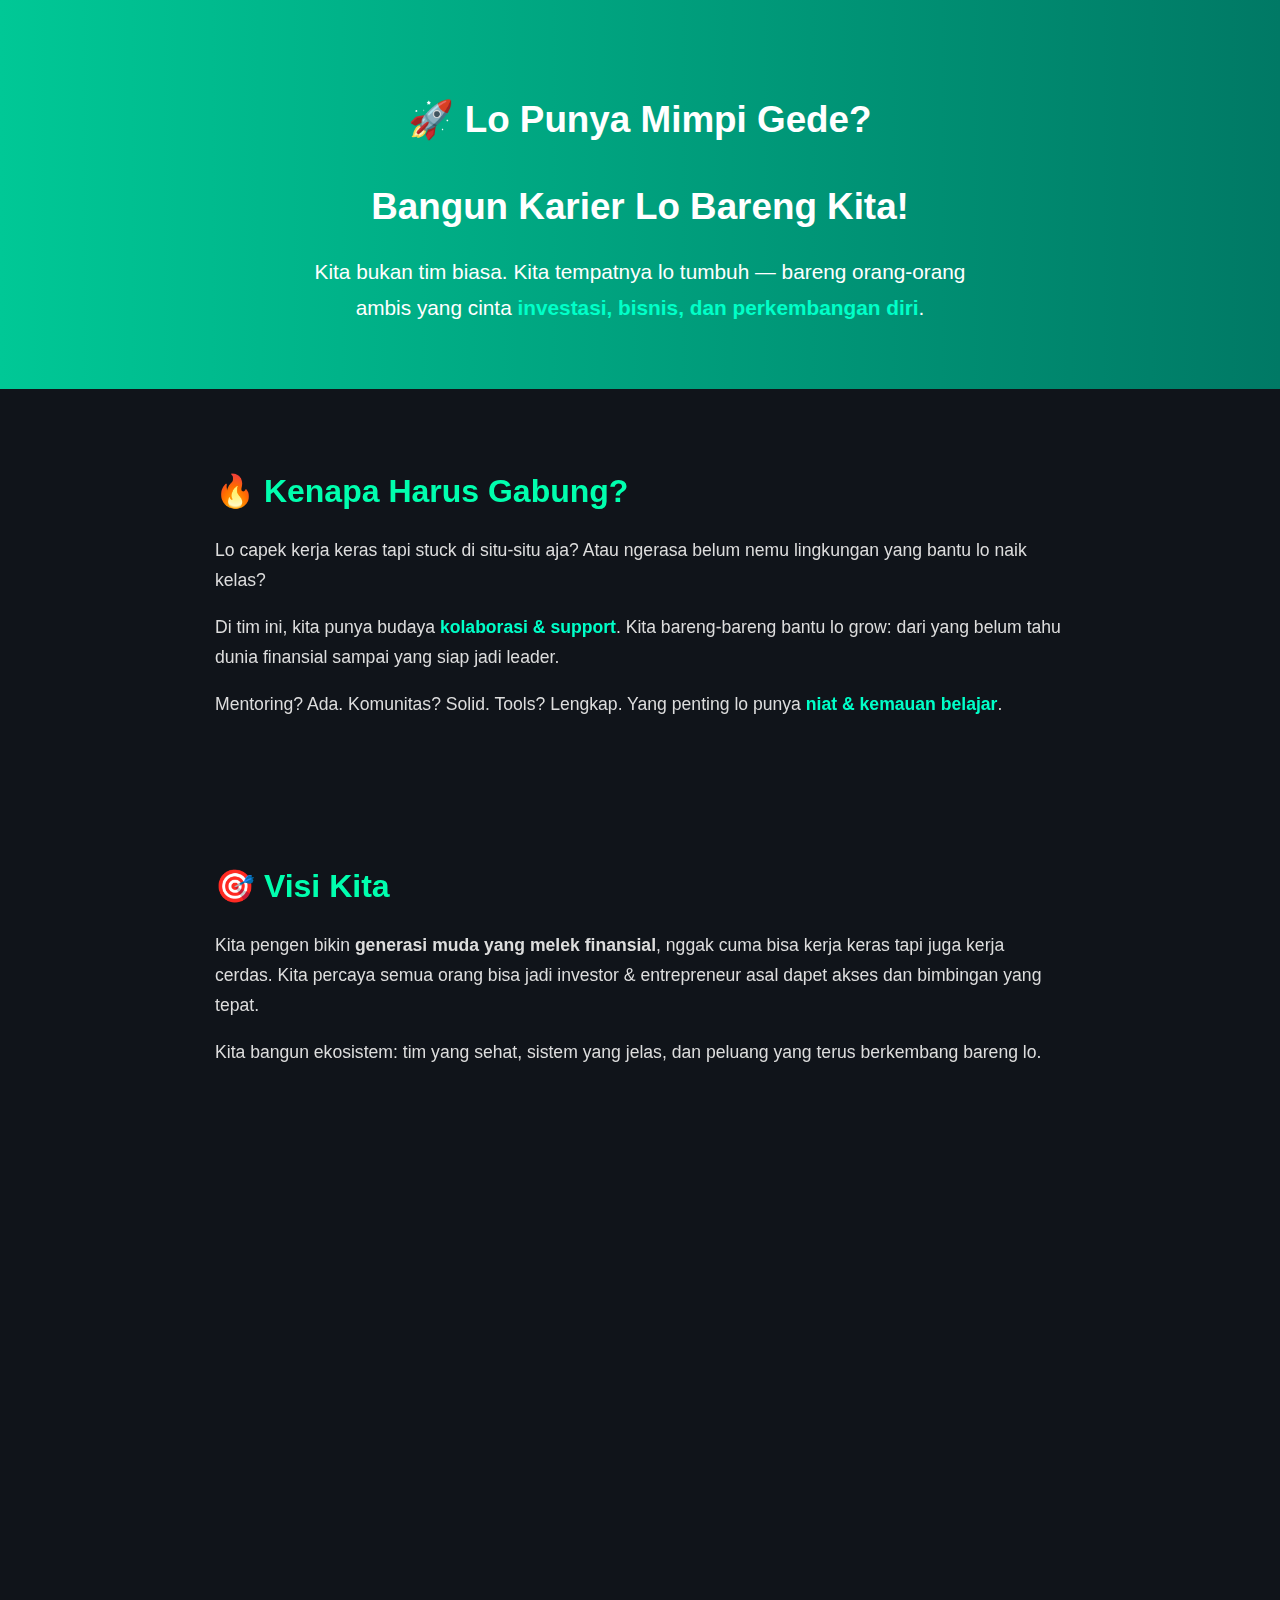
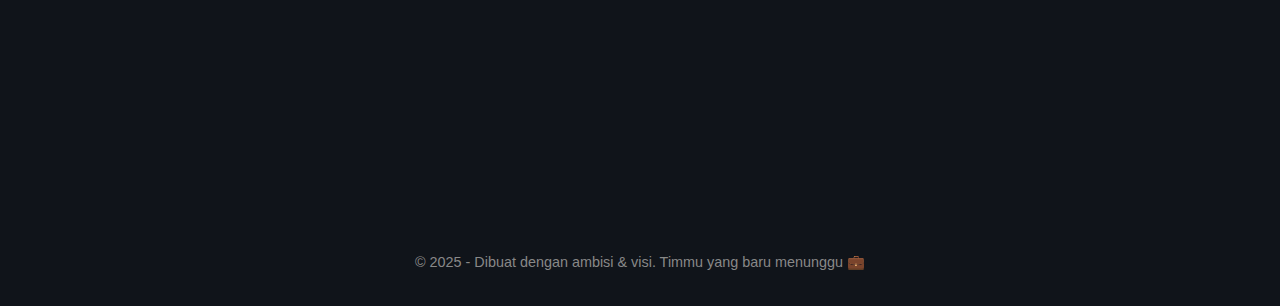
<file: index.html>
<!DOCTYPE html>
<html lang="id">
<head>
  <meta charset="UTF-8" />
  <meta name="viewport" content="width=device-width, initial-scale=1.0"/>
  <title>Gabung Tim Investasi & Bisnis 🚀</title>

  <!-- AOS Animation Library -->
  <link href="https://unpkg.com/aos@2.3.1/dist/aos.css" rel="stylesheet" />

  <style>
    body {
      font-family: 'Segoe UI', sans-serif;
      background-color: #10141a;
      color: #f0f0f0;
      margin: 0;
      padding: 0;
      line-height: 1.7;
    }

    .hero {
      background: linear-gradient(to right, #00c896, #007965);
      color: white;
      padding: 4rem 2rem;
      text-align: center;
    }

    .hero h1 {
      font-size: 2.3rem;
      margin-bottom: 1rem;
    }

    .hero p {
      font-size: 1.3rem;
      max-width: 700px;
      margin: 0 auto;
    }

    .section {
      padding: 3rem 2rem;
      max-width: 850px;
      margin: auto;
    }

    .section h2 {
      font-size: 2rem;
      color: #00ffae;
      margin-bottom: 1rem;
    }

    .section p {
      font-size: 1.1rem;
      color: #ddd;
      margin-bottom: 1rem;
    }

    .highlight {
      color: #00ffc8;
      font-weight: 600;
    }

    .cta {
      text-align: center;
      margin-top: 2rem;
    }

    .btn {
      background-color: #00c896;
      color: white;
      padding: 1rem 2rem;
      font-size: 1.1rem;
      font-weight: 600;
      border-radius: 12px;
      text-decoration: none;
      transition: background-color 0.3s ease;
    }

    .btn:hover {
      background-color: #009e76;
    }

    footer {
      text-align: center;
      padding: 2rem;
      font-size: 0.9rem;
      color: #888;
    }

    @media (max-width: 600px) {
      .hero h1 {
        font-size: 2rem;
      }
      .hero p, .section p {
        font-size: 1rem;
      }
      .section h2 {
        font-size: 1.5rem;
      }
    }
  </style>
</head>
<body>

  <section class="hero" data-aos="fade-up" data-aos-delay="0">
    <h1>🚀 Lo Punya Mimpi Gede?<h1>
    <h1>Bangun Karier Lo Bareng Kita!</h1>
    <p>Kita bukan tim biasa. Kita tempatnya lo tumbuh — bareng orang-orang ambis yang cinta <span class="highlight">investasi, bisnis, dan perkembangan diri</span>.</p>
  </section>

  <section class="section" data-aos="slide-right" data-aos-delay="200">
    <h2>🔥 Kenapa Harus Gabung?</h2>
    <p>Lo capek kerja keras tapi stuck di situ-situ aja? Atau ngerasa belum nemu lingkungan yang bantu lo naik kelas?</p>
    <p>Di tim ini, kita punya budaya <span class="highlight">kolaborasi & support</span>. Kita bareng-bareng bantu lo grow: dari yang belum tahu dunia finansial sampai yang siap jadi leader.</p>
    <p>Mentoring? Ada. Komunitas? Solid. Tools? Lengkap. Yang penting lo punya <span class="highlight">niat & kemauan belajar</span>.</p>
  </section>

  <section class="section" data-aos="slide-left" data-aos-delay="400">
    <h2>🎯 Visi Kita</h2>
    <p>Kita pengen bikin <strong>generasi muda yang melek finansial</strong>, nggak cuma bisa kerja keras tapi juga kerja cerdas. Kita percaya semua orang bisa jadi investor & entrepreneur asal dapet akses dan bimbingan yang tepat.</p>
    <p>Kita bangun ekosistem: tim yang sehat, sistem yang jelas, dan peluang yang terus berkembang bareng lo.</p>
  </section>

  <section class="section" data-aos="fade-up" data-aos-delay="600">
    <h2>💡 Apa yang Akan Lo Dapat?</h2>
    <ul style="color: #ccc; font-size: 1.05rem;">
      <li>✅ Akses ke pelatihan & mentoring langsung dari praktisi</li>
      <li>✅ Lingkungan yang dorong lo berkembang secara mindset & income</li>
      <li>✅ Sistem kerja fleksibel (bisa remote)</li>
      <li>✅ Potensi penghasilan bertahap berdasarkan performa</li>
      <li>✅ Komunitas ambis yang saling bantu, bukan saling saingan</li>
    </ul>
  </section>

  <section class="section cta" data-aos="zoom-in" data-aos-delay="800">
    <h2>⚡ Siap Take Action?</h2>
    <p>Kalo lo udah baca sampai sini, berarti lo serius. Klik tombol di bawah buat isi data singkat & kita akan kontak lo langsung lewat WhatsApp.</p>
    <a href="form.html" class="btn">Gua Mau Join 🔥</a>
  </section>

  <footer>
    © 2025 - Dibuat dengan ambisi & visi. Timmu yang baru menunggu 💼
  </footer>

  <!-- AOS Animation JS -->
  <script src="https://unpkg.com/aos@2.3.1/dist/aos.js"></script>
  <script>
    AOS.init({
      duration: 1600, // Lebih lambat
      easing: 'ease-out-back', // Smooth easing
      once: true,
      offset: 100
    });
  </script>
</body>
</html>
</file>
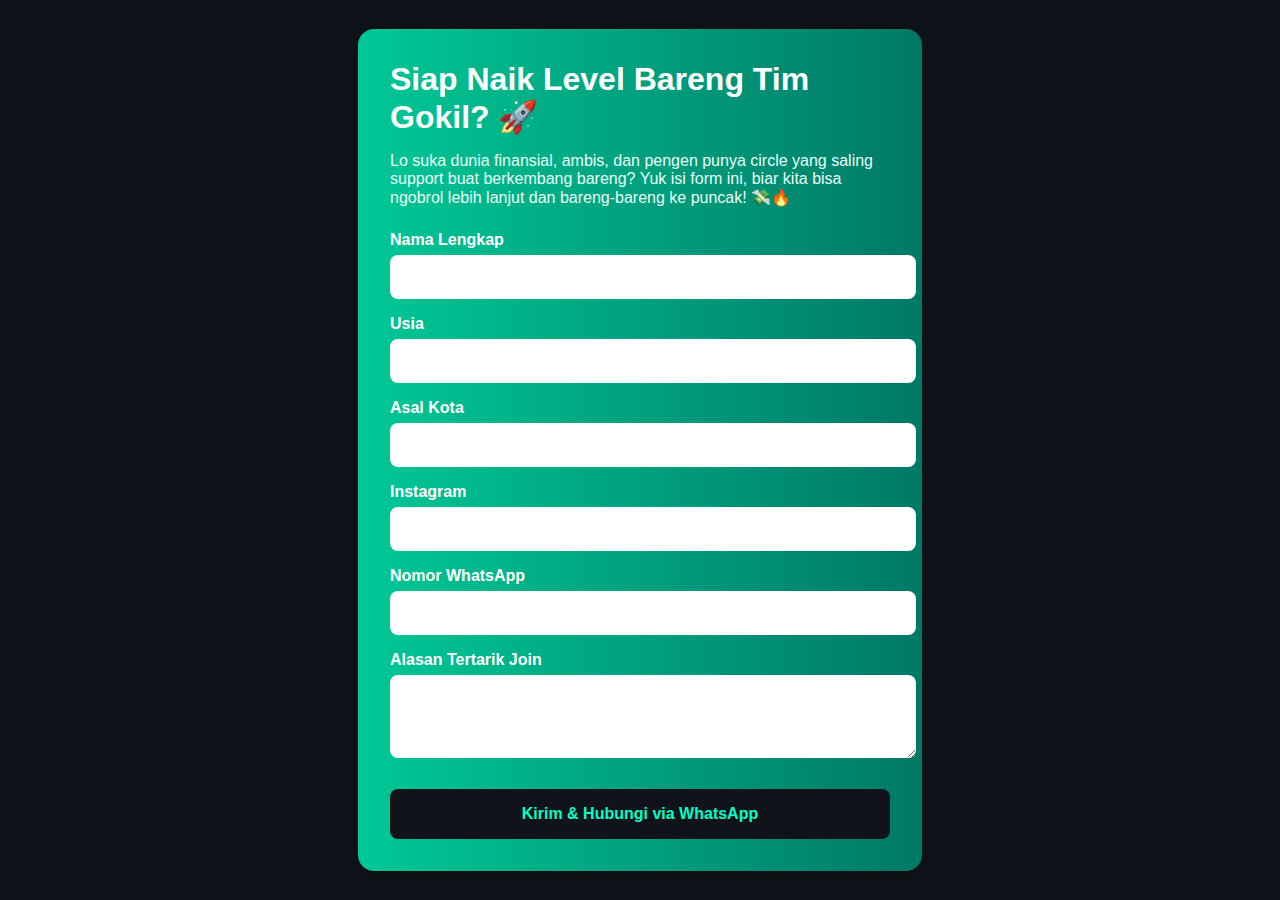
<file: form.html>
<!DOCTYPE html>
<html lang="id">
<head>
  <meta charset="UTF-8" />
  <meta name="viewport" content="width=device-width, initial-scale=1.0"/>
  <title>Form Gabung Tim 🚀</title>
  <style>
    body {
      margin: 0;
      padding: 0;
      background-color: #10141a;
      font-family: 'Segoe UI', sans-serif;
      color: white;
      display: flex;
      justify-content: center;
      align-items: center;
      min-height: 100vh;
      flex-direction: column;
    }

    .form-container {
      background: linear-gradient(to right, #00c896, #007965);
      padding: 2rem;
      border-radius: 16px;
      width: 90%;
      max-width: 500px;
      box-shadow: 0 4px 20px rgba(0, 0, 0, 0.4);
    }

    .form-container h1 {
      margin-top: 0;
      margin-bottom: 0.5rem;
      font-size: 2rem;
      color: #ffffff;
    }

    .form-container p {
      margin-bottom: 1.5rem;
      font-size: 1rem;
      color: #eafff9;
    }

    label {
      display: block;
      margin-top: 1rem;
      font-weight: bold;
      color: #fff;
    }

    input, textarea {
      width: 100%;
      padding: 0.8rem;
      margin-top: 0.4rem;
      border: none;
      border-radius: 8px;
      font-size: 1rem;
      outline: none;
    }

    textarea {
      resize: vertical;
    }

    .error {
      font-size: 0.85rem;
      color: #ffcccb;
      margin-top: 0.2rem;
      display: block;
    }

    button {
      background-color: #10141a;
      color: #00ffc8;
      font-weight: bold;
      border: none;
      border-radius: 8px;
      padding: 1rem;
      width: 100%;
      margin-top: 1.5rem;
      font-size: 1rem;
      cursor: pointer;
      transition: background 0.3s;
    }

    button:hover {
      background-color: #0d2d28;
    }

    .notif {
      background: #ffcc00;
      color: #10141a;
      padding: 0.8rem;
      border-radius: 8px;
      margin-bottom: 1rem;
      font-weight: bold;
      text-align: center;
    }

    @media (max-width: 500px) {
      .form-container {
        padding: 1.5rem;
      }
    }
  </style>
</head>
<body>

  <div class="form-container">
    <h1>Siap Naik Level Bareng Tim Gokil? 🚀</h1>
<p>
Lo suka dunia finansial, ambis, dan pengen punya circle yang saling support buat berkembang bareng?
Yuk isi form ini, biar kita bisa ngobrol lebih lanjut dan bareng-bareng ke puncak! 💸🔥
</p>

    <form id="rekrutForm">
      <div id="notif" class="notif" style="display:none;">Harap isi semua data dengan benar.</div>

      <label for="nama">Nama Lengkap</label>
      <input type="text" id="nama" required />
      <span class="error" id="error-nama"></span>

      <label for="usia">Usia</label>
      <input type="number" id="usia" required />
      <span class="error" id="error-usia"></span>

      <label for="kota">Asal Kota</label>
      <input type="text" id="kota" required />
      <span class="error" id="error-kota"></span>

      <label for="instagram">Instagram</label>
      <input type="text" id="instagram" required />
      <span class="error" id="error-instagram"></span>

      <label for="whatsapp">Nomor WhatsApp</label>
      <input type="number" id="whatsapp" required />
      <span class="error" id="error-whatsapp"></span>

      <label for="motivasi">Alasan Tertarik Join</label>
      <textarea id="motivasi" rows="3" required></textarea>
      <span class="error" id="error-motivasi"></span>

      <button type="submit">Kirim & Hubungi via WhatsApp</button>
    </form>
  </div>

  <script src="script.js"></script>
</body>
</html>
</file>
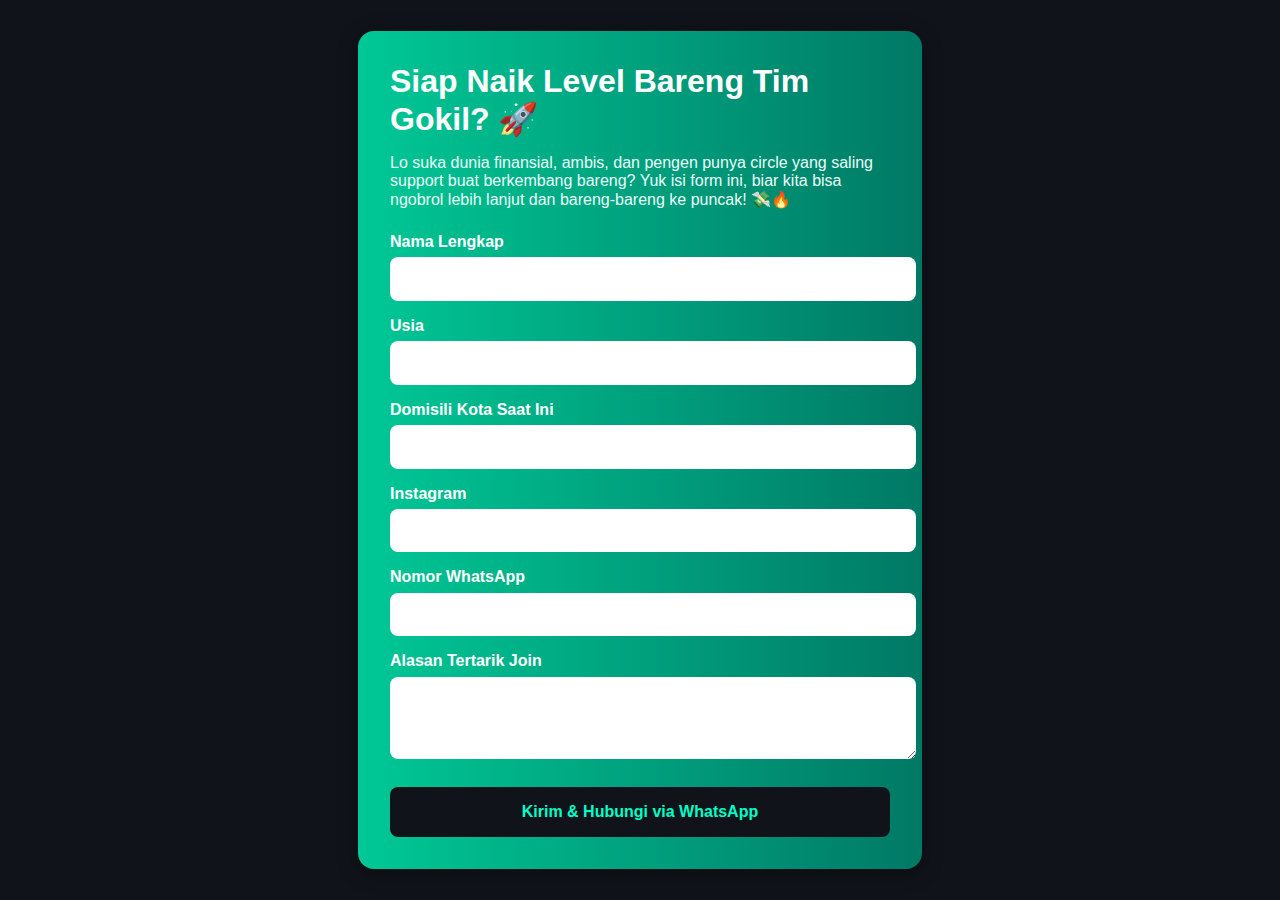
<file: public/form.html>
<!DOCTYPE html>
<html lang="id">
<head>
  <meta charset="UTF-8" />
  <meta name="viewport" content="width=device-width, initial-scale=1.0"/>
  <title>Form Gabung Tim 🚀</title>
  <style>
    body {
      margin: 0;
      padding: 0;
      background-color: #10141a;
      font-family: 'Segoe UI', sans-serif;
      color: white;
      display: flex;
      justify-content: center;
      align-items: center;
      min-height: 100vh;
      flex-direction: column;
    }

    .form-container {
      background: linear-gradient(to right, #00c896, #007965);
      padding: 2rem;
      border-radius: 16px;
      width: 90%;
      max-width: 500px;
      box-shadow: 0 4px 20px rgba(0, 0, 0, 0.4);
    }

    .form-container h1 {
      margin-top: 0;
      margin-bottom: 0.5rem;
      font-size: 2rem;
      color: #ffffff;
    }

    .form-container p {
      margin-bottom: 1.5rem;
      font-size: 1rem;
      color: #eafff9;
    }

    label {
      display: block;
      margin-top: 1rem;
      font-weight: bold;
      color: #fff;
    }

    input, textarea {
      width: 100%;
      padding: 0.8rem;
      margin-top: 0.4rem;
      border: none;
      border-radius: 8px;
      font-size: 1rem;
      outline: none;
    }

    textarea {
      resize: vertical;
    }

    button {
      background-color: #10141a;
      color: #00ffc8;
      font-weight: bold;
      border: none;
      border-radius: 8px;
      padding: 1rem;
      width: 100%;
      margin-top: 1.5rem;
      font-size: 1rem;
      cursor: pointer;
      transition: background 0.3s;
    }

    button:hover {
      background-color: #0d2d28;
    }

    @media (max-width: 500px) {
      .form-container {
        padding: 1.5rem;
      }
    }
  </style>
</head>
<body>

  <div class="form-container">
    <h1>Siap Naik Level Bareng Tim Gokil? 🚀</h1>
    <p>Lo suka dunia finansial, ambis, dan pengen punya circle yang saling support buat berkembang bareng?
      Yuk isi form ini, biar kita bisa ngobrol lebih lanjut dan bareng-bareng ke puncak! 💸🔥</p>

    <form action="https://docs.google.com/forms/u/0/d/e/1FAIpQLSd7BnccJxOuFhss3Uc87ZT8-bXpFQ-1gE3JPK4vB9eCvo7UbA/formResponse" method="POST" target="hidden_iframe" onsubmit="return kirimWA();">
      <label for="nama">Nama Lengkap</label>
      <input type="text" name="entry.2089161601" id="nama" required />

      <label for="usia">Usia</label>
      <input type="number" name="entry.996133752" id="usia" required />

      <label for="kota">Domisili Kota Saat Ini</label>
      <input type="text" name="entry.1317904197" id="kota" required />

      <label for="instagram">Instagram</label>
      <input type="text" name="entry.723704522" id="instagram" required />

      <label for="whatsapp">Nomor WhatsApp</label>
      <input type="number" name="entry.1167887959" id="whatsapp" required />

      <label for="motivasi">Alasan Tertarik Join</label>
      <textarea name="entry.567287603" id="motivasi" rows="3" required></textarea>

      <button type="submit">Kirim & Hubungi via WhatsApp</button>
    </form>

    <iframe name="hidden_iframe" style="display:none;"></iframe>
  </div>

  <script>
    function kirimWA() {
      const nama = document.getElementById("nama").value;
      const usia = document.getElementById("usia").value;
      const kota = document.getElementById("kota").value;
      const instagram = document.getElementById("instagram").value;
      const whatsapp = document.getElementById("whatsapp").value;
      const motivasi = document.getElementById("motivasi").value;

      const pesan = `Halo, saya ${nama} (Usia: ${usia}) dari ${kota}. IG saya: @${instagram}. Alasan gabung: ${motivasi}`;
      const encoded = encodeURIComponent(pesan);
      const linkWA = `https://wa.me/6287769211228?text=${encoded}`;

      setTimeout(() => {
        window.location.href = linkWA;
      }, 800); // kasih waktu biar submit ke Google Form dulu

      return true;
    }
  </script>
</body>
</html>
</file>
